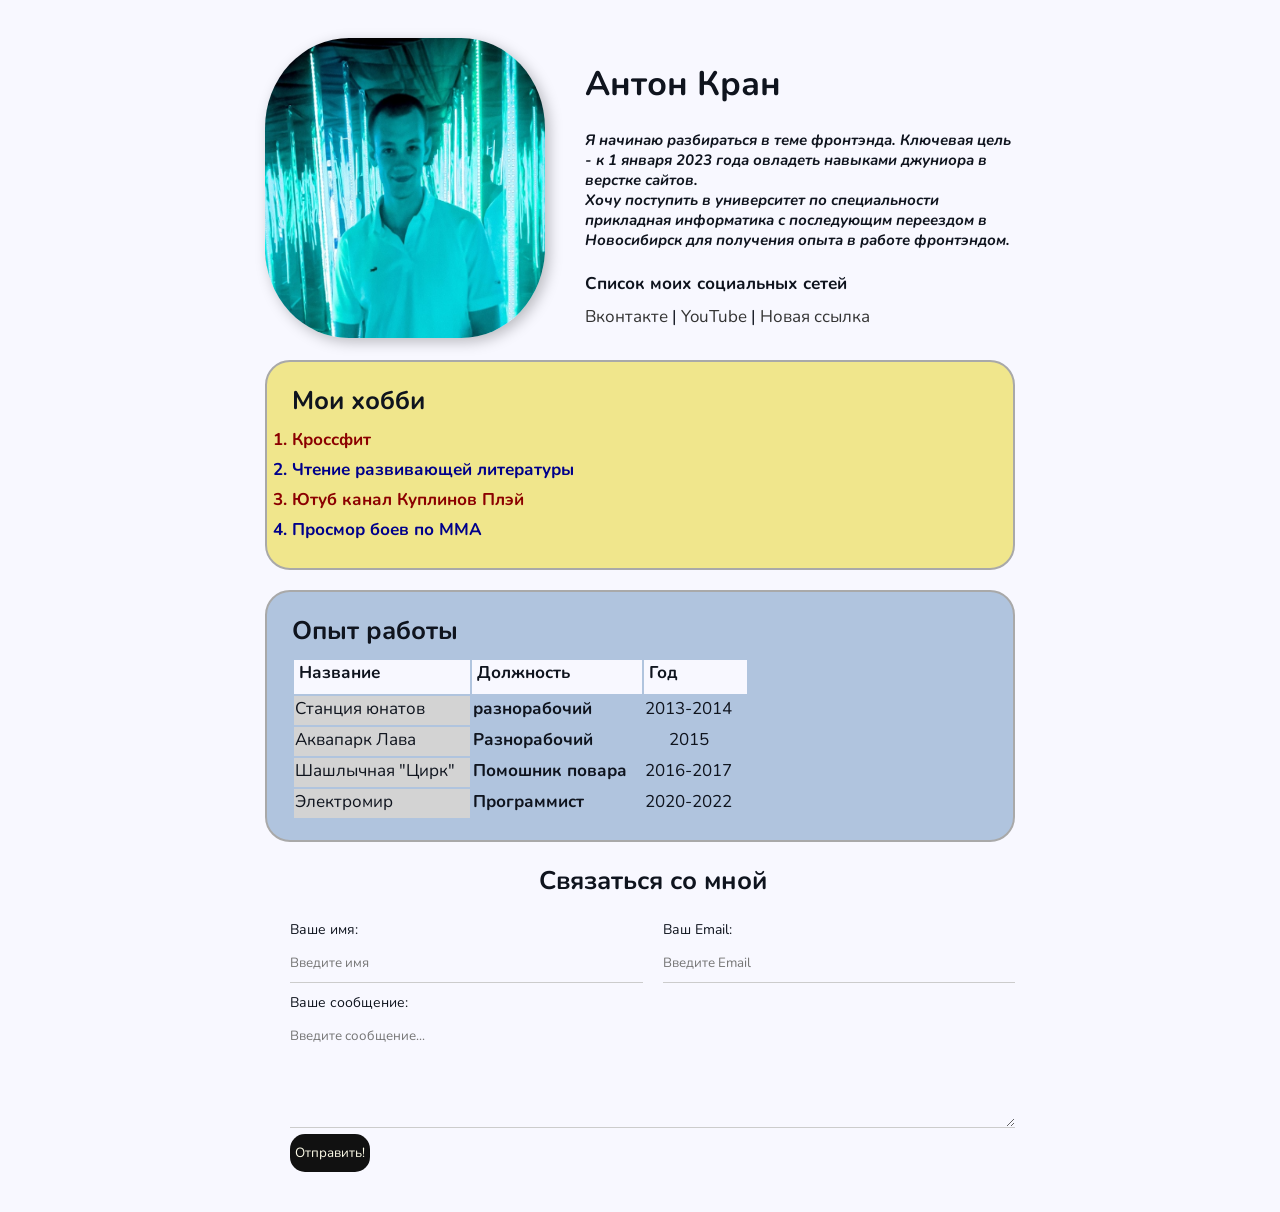
<file: index.html>
<!DOCTYPE html>
<html lang="ru">
<head>
    <meta charset="UTF-8">
    <meta http-equiv="X-UA-Compatible" content="IE=edge">
    <meta name="viewport" content="width=device-width, initial-scale=1.0">
    <meta name="keywords" content="Портфолио, работы по верстке сайтов, фронтэнд, найм фронтэндера">
    <meta name="description" content="Это мое портфолио работ по разработке">
    <title>Мой портфолио работ</title>
    <link rel="stylesheet" href="stail_css_for_resume.css">
</head>
<body>
    <div class="container">
        <div class="info">
            <img class="avatar" src="imgs/avatar.jpg" width="200" alt="Моя аватарка">

            <div class="info-text">
                <h1>Антон Кран</h1>

                <p>Я начинаю разбираться в теме фронтэнда. Ключевая цель - к 1 января 2023 года овладеть навыками джуниора в верстке сайтов.</p>
                
                <p>Хочу поступить в университет по специальности прикладная информатика с последующим переездом в Новосибирск для получения опыта в работе фронтэндом.</p>
            
            
            <h4>Список моих социальных сетей</h4>

                <a href="https://vk.com/id191664146" target="_blank">Вконтакте</a> |
                <a href="https://www.youtube.com/channel/UC3Sy24TYbDpd8m0NGKQpipA" target="_blank">YouTube</a> |
                <a href="#">Новая ссылка</a>
            </div>   

        </div>

        <div class="card bg-yellow">

            <h2>Мои хобби</h2>
            <ol class="list">
                <li>Кроссфит</li>
                <li>Чтение развивающей литературы</li>
                <li>Ютуб канал Куплинов Плэй</li>
                <li>Просмор боев по ММА</li>
            </ol>
        </div>

        <div class="card bg-blue">

            <h2>Опыт работы</h2>
            <table class="table">
                <thead>
                    <tr>
                        <th>Название</th>
                        <th>Должность</th>
                        <th>Год</th>
                    </tr>
                </thead>
                <tbody>
                    <tr>
                        <td>Станция юнатов</td>
                        <td>разнорабочий</td>
                        <td>2013-2014</td>
                    </tr>
                    <tr>
                        <td>Аквапарк Лава</td>
                        <td>Разнорабочий</td>
                        <td>2015</td>
                    </tr>
                    <tr>
                        <td>Шашлычная "Цирк"</td>
                        <td>Помошник повара</td>
                        <td>2016-2017</td>
                    </tr>
                    <tr>
                        <td>Электромир</td>
                        <td>Программист</td>
                        <td>2020-2022</td>
                    </tr>
                </tbody>
            </table>
        </div>
    

            <form action="/" class="form">
                <h2>Связаться со мной</h2>

                <div class="form-row">
                    <div class="form-group">
                        <label for="Name">Ваше имя:</label>
                        <input type="text" id="Name" placeholder="Введите имя">
                    </div>
                
                    <div  class="form-group">
                        <label for="Email">Ваш Email:</label>
                        <input type="Email" id="Email" placeholder="Введите Email">
                    </div>
                 </div>

                <div class="form-group">
                    <label for="message">Ваше сообщение:</label>
                    <textarea id="message" cols="25" rows="5" placeholder="Введите сообщение..."></textarea>
                </div>

                    <button type="submit" class="btn">Отправить!</button>
            </form>
        </div>
    </div>
</body>
</html>
</file>
<file: stail_css_for_resume.css>
@import url('https://fonts.googleapis.com/css2?family=Nunito&display=swap');

body{
    font-size: 17px;
    font-family: 'Nunito', Verdana, sans-serif;
    font-weight: normal;
    background: #F8F8FF;
    color: #0f141e;
}

.container {
    margin: auto;
    max-width: 750px;
    padding-top: 30px;
}

.info {
    margin-bottom: 22px;
    display: flex;
}

.avatar{
    border-radius: 30%;
    box-shadow: 4px 4px 14px rgba(0, 0, 0, 0.25);
    height: 300px;
    width: 280px;
}

.info-text {
    margin-left: 40px;
}

.info-text p {
    font-size: 15px;
    font-style: italic;
    font-weight: bold;
    color: #0f141e;
    margin: 0;
}

.info h4 {
    margin-bottom: 10px;
}

@media (max-width: 650px) {
    .info {
        display: block;
        font-size: 0.9em;
        padding: 10px;
        text-align: center;
    }
}


.card {
    border: 2px solid #A9A9A9;
    border-radius: 25px;
    padding: 0px 0px 20px 25px;
    margin-bottom: 20px;
}

.card h2 {
    margin-bottom: 10px;
}


.bg-yellow {
    background-color: #F0E68C;
}

.bg-blue {
    background-color: #B0C4DE;    
}

a {
    text-decoration: none;
    color: #333;
}

a:hover {
    font-weight: bold;
    color: #fde400;
    text-decoration: underline;
}

a:active {
    color: blue;
}

a:visited {
    color: #32CD32;
}

.btn {
    border: none;
    border-radius: 15px;
    padding: 10px 5px;
    cursor: pointer; 
    color: #fffde9;
    background: #111;
    font-family: inherit;
    
}

.btn:hover {
    opacity: 0.8;
    color: #fde400;
}

.list {
    font-weight: bold;
    padding: 0;
    margin: 0;
}

.list li {
    margin-bottom: 7px;
}

.list li:hover {
    margin-left: 20px;
}

.list li:nth-child(odd) {
    color: darkred;
}

.list li:nth-child(even) {
    color: darkblue;
}


.table th {
    padding-bottom: 10px;
    text-align: left;
    background: #F8F8FF;
    padding-left: 5px;
}

.table tr td {
    padding-bottom: 5px;
    padding-right: 15px;
}

.table td:first-child {
    background: lightgray;
}

.table td:nth-child(2) {
    font-weight: bold;
    }

.table td:nth-child(3) {
    text-align: center;
}

.form {
    padding: 0px 0px 20px 25px;
    margin-bottom: 20px;
}

.form h2{
    text-align: center;
}

.form-row {
    margin-bottom: 10px;
    display: flex;
}

.form-row .form-group {
    /* display: inline-block; */
    margin-right: 20px;
    width: 50%;
    /* width: calc(50% - 20px) */
}

.form-row .form-group:last-child {
    margin-right: 0;
}

@media (max-width: 650px) {
    .form-row {
        display: block;
    }

    .form-row .form-group {
        width: 100%;
        margin-right: 0;
        margin-bottom: 10px;
    }
}

.form-group label {
    display: block;
    font-size: 14px;
}

.form-group input,
.form-group textarea {
    width: 100%;
    box-sizing: border-box;
    border: none;
    background: transparent;
    border-bottom: 1px solid #ccc;
    color: #000;
    padding: 15px 0 10px;
    outline: none;
    font-family: inherit;
}
</file>
